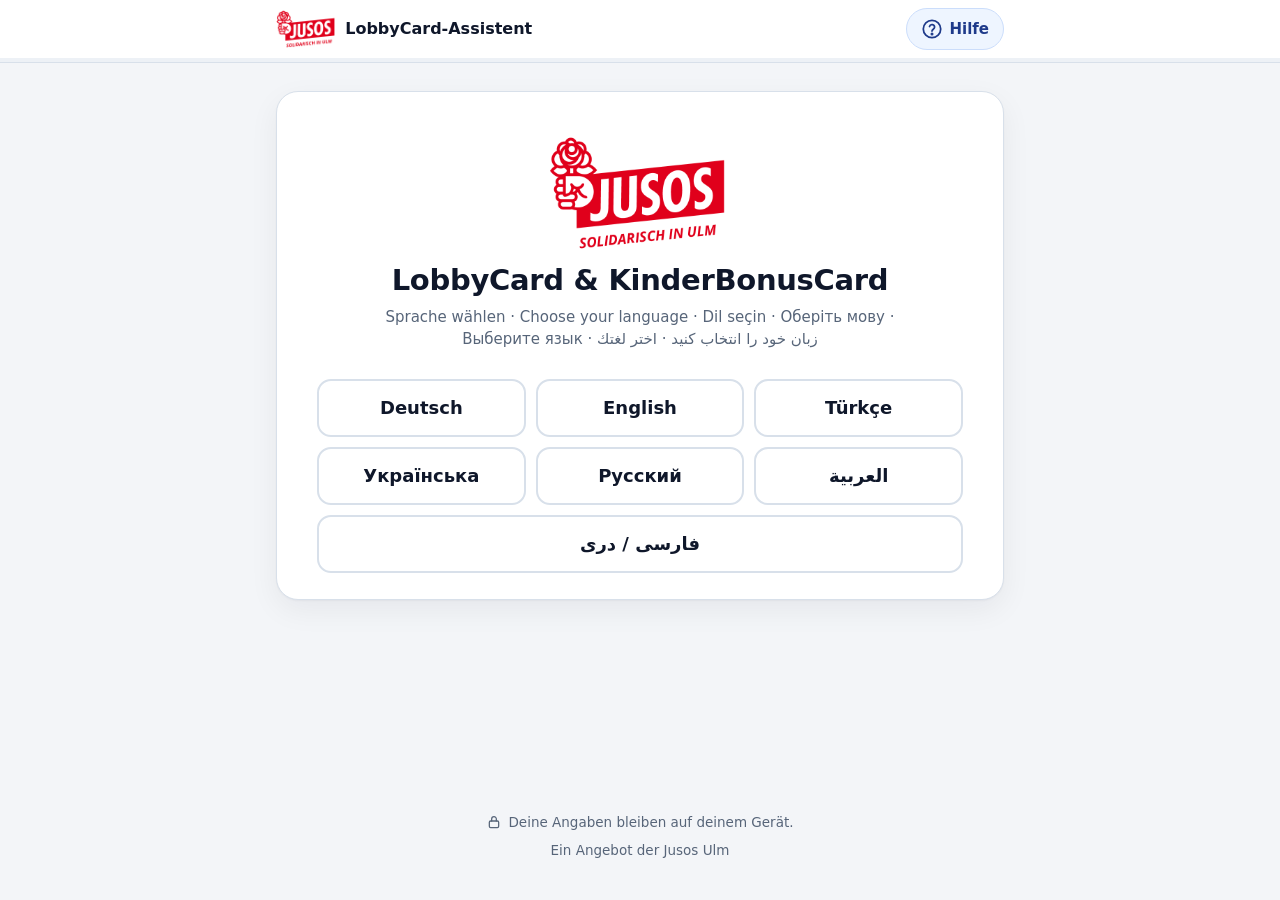
<file: index.html>
<!DOCTYPE html>
<html lang="de">
<head>
  <meta charset="UTF-8">
  <meta name="viewport" content="width=device-width, initial-scale=1, viewport-fit=cover">
  <title>LobbyCard-Assistent – Jusos Ulm</title>
  <meta name="description" content="Hilfe beim Antrag auf LobbyCard und KinderBonusCard der Stadt Ulm – in 7 Sprachen. Ein Angebot der Jusos Ulm.">
  <meta name="theme-color" content="#E0001B">
  <link rel="icon" type="image/png" href="logo-header.png">
  <link rel="stylesheet" href="app.css">
  <script src="config.js" defer></script>
  <script src="texte.js" defer></script>
  <script src="app.js" defer></script>
</head>
<body>
  <header class="topbar">
    <div class="topbar-inner">
      <div class="brand">
        <img src="logo-header.png" alt="Jusos Ulm" width="511" height="328">
        <span class="brand-title" id="brand-title">LobbyCard-Assistent</span>
      </div>
      <div class="lang-picker" id="lang-picker" hidden>
        <svg class="icon" viewBox="0 0 24 24" fill="none" stroke="currentColor" stroke-width="1.9" stroke-linecap="round" stroke-linejoin="round" aria-hidden="true"><circle cx="12" cy="12" r="9.5"/><path d="M2.5 12h19M12 2.5c2.6 2.7 3.9 5.9 3.9 9.5s-1.3 6.8-3.9 9.5c-2.6-2.7-3.9-5.9-3.9-9.5S9.4 5.2 12 2.5z"/></svg>
        <select id="lang-select" aria-label="Sprache"></select>
      </div>
      <button type="button" class="help-btn" data-action="open-help">
        <svg class="icon" viewBox="0 0 24 24" fill="none" stroke="currentColor" stroke-width="1.9" stroke-linecap="round" stroke-linejoin="round" aria-hidden="true"><circle cx="12" cy="12" r="9.5"/><path d="M9.3 9.3a2.8 2.8 0 0 1 5.5.9c0 1.9-2.8 2.3-2.8 4.1"/><circle cx="12" cy="17.4" r=".7" fill="currentColor"/></svg>
        <span id="help-label">Hilfe</span>
      </button>
    </div>
    <div class="progress" aria-hidden="true"><div class="progress-bar" id="progress-bar"></div></div>
  </header>

  <main>
    <div class="card">
      <div class="step" id="step">
        <noscript><p>Bitte aktiviere JavaScript, um den Assistenten zu nutzen. · Please enable JavaScript to use this assistant.</p></noscript>
      </div>
      <nav class="step-nav" id="step-nav" hidden>
        <button type="button" class="btn btn-ghost" id="btn-back" data-action="back"></button>
        <button type="button" class="btn btn-primary" id="btn-next" data-action="next"></button>
      </nav>
    </div>
  </main>

  <footer class="footer" id="footer"></footer>

  <dialog class="help" id="help-dialog" aria-labelledby="help-title">
    <div class="dialog-head">
      <h2 id="help-title">Hilfe</h2>
      <button type="button" class="icon-btn" id="help-close" data-action="close-help" aria-label="Schließen">
        <svg class="icon" viewBox="0 0 24 24" fill="none" stroke="currentColor" stroke-width="2" stroke-linecap="round" aria-hidden="true"><path d="M6 6l12 12M18 6L6 18"/></svg>
      </button>
    </div>
    <div class="dialog-body" id="help-body"></div>
  </dialog>
</body>
</html>
</file>
<file: app.css>
/* LobbyCard-Assistent – Gestaltung
   Logische CSS-Eigenschaften (inline-start/end), damit Arabisch und Persisch automatisch
   von rechts nach links dargestellt werden.

   Farb-Regeln (damit nichts wie ein Fehler aussieht):
   - Jusos-Rot: nur Marke und Hauptknöpfe (Logo, Fortschrittsbalken, „Weiter“, „Antrag erstellen“)
   - Dunkel (--ink): Auswahl (angekreuzt / gewählt) und Nummern
   - Grün: Vorteile und positive Hinweise
   - Blau: Fokus, Hilfe, Info-Hinweise, Links
   - Rot-Rosa (--err): ausschließlich Fehler */

:root {
  --red: #E0001B;
  --red-strong: #B50016;
  --ink: #0F172A;
  --selected-bg: #F4F6F9;
  --text: #1E293B;
  --muted: #576579;
  --line: #D8E0EA;
  --line-soft: #EDF1F6;
  --bg: #F3F5F8;
  --card: #FFFFFF;
  --info-bg: #EEF5FF;
  --info-line: #CBDDFB;
  --info-ink: #1E3A8A;
  --ok-bg: #ECFDF3;
  --ok-line: #B7E4C7;
  --ok-ink: #14532D;
  --ok-icon: #16A34A;
  --warn-bg: #FFF7E8;
  --warn-line: #F3D49B;
  --warn-ink: #7A4300;
  --err: #B42318;
  --err-bg: #FEF3F2;
  --err-line: #F6C6C1;
  --focus: #2563EB;
  --link: #1D4ED8;
  --radius: 16px;
  --radius-sm: 12px;
  --shadow: 0 1px 2px rgba(15, 23, 42, .04), 0 10px 30px rgba(15, 23, 42, .06);
  --font: system-ui, -apple-system, "Segoe UI", Roboto, "Noto Sans", "Helvetica Neue", Arial, sans-serif;
}

* { box-sizing: border-box; }

/* Abstand für die feste Kopf- und Fußleiste, damit fokussierte Felder nie verdeckt sind */
html { -webkit-text-size-adjust: 100%; scroll-padding-top: 84px; scroll-padding-bottom: 100px; }

body {
  margin: 0;
  min-height: 100vh;
  display: flex;
  flex-direction: column;
  font-family: var(--font);
  font-size: 17px;
  line-height: 1.5;
  color: var(--text);
  background: var(--bg);
}

html[lang="ar"] body,
html[lang="fa"] body { font-size: 18px; line-height: 1.7; }

[hidden] { display: none !important; }

a { color: var(--link); }

:focus-visible { outline: 3px solid var(--focus); outline-offset: 2px; }

h2:focus, h2:focus-visible { outline: none; }

.sr-only {
  position: absolute; width: 1px; height: 1px; padding: 0; margin: -1px;
  overflow: hidden; clip: rect(0 0 0 0); white-space: nowrap; border: 0;
}

.icon { flex: none; width: 22px; height: 22px; }

[dir="rtl"] .icon.flip { transform: scaleX(-1); }

.muted { color: var(--muted); }

.small { font-size: 14.5px; }

.nowrap { white-space: nowrap; }

/* ---------- Kopfzeile ---------- */

.topbar {
  position: sticky;
  top: 0;
  z-index: 20;
  background: rgba(255, 255, 255, .95);
  -webkit-backdrop-filter: saturate(1.4) blur(8px);
  backdrop-filter: saturate(1.4) blur(8px);
  border-bottom: 1px solid var(--line);
}

.topbar-inner {
  max-width: 760px;
  margin: 0 auto;
  padding: 8px 16px;
  display: flex;
  align-items: center;
  gap: 10px;
}

.brand {
  display: flex;
  align-items: center;
  gap: 10px;
  min-width: 0;
  margin-inline-end: auto;
  color: var(--ink);
}

.brand img { display: block; height: 38px; width: auto; }

.brand-title {
  font-weight: 700;
  font-size: 16px;
  line-height: 1.2;
  white-space: nowrap;
  overflow: hidden;
  text-overflow: ellipsis;
}

@media (max-width: 520px) {
  .brand-title { display: none; }
}

.lang-picker { position: relative; display: flex; align-items: center; }

.lang-picker .icon {
  position: absolute;
  inset-inline-start: 10px;
  width: 18px;
  height: 18px;
  color: var(--muted);
  pointer-events: none;
}

.lang-picker select {
  -webkit-appearance: none;
  appearance: none;
  height: 42px;
  max-width: 150px;
  padding-block: 0;
  padding-inline: 34px 14px;
  border: 1px solid var(--line);
  border-radius: 999px;
  background: #fff;
  color: var(--ink);
  font: inherit;
  font-size: 15px;
  cursor: pointer;
}

.help-btn {
  display: inline-flex;
  align-items: center;
  gap: 6px;
  height: 42px;
  padding: 0 14px;
  border: 1px solid var(--info-line);
  border-radius: 999px;
  background: var(--info-bg);
  color: var(--info-ink);
  font: inherit;
  font-size: 15px;
  font-weight: 650;
  cursor: pointer;
}

.help-btn:hover { background: #E2EDFF; }

.progress { height: 4px; background: var(--line-soft); }

.progress-bar { height: 100%; width: 0; background: var(--red); transition: width .35s ease; }

/* ---------- Karte und Schritte ---------- */

main {
  flex: 1;
  width: 100%;
  max-width: 760px;
  margin: 0 auto;
  padding: 16px 12px;
}

@media (min-width: 640px) {
  main { padding: 28px 16px; }
}

.card {
  background: var(--card);
  border: 1px solid var(--line);
  border-radius: 22px;
  box-shadow: var(--shadow);
}

.step { padding: 24px 18px 12px; }

@media (min-width: 640px) {
  .step { padding: 36px 40px 16px; }
}

.step-enter { animation: step-in .32s cubic-bezier(.16, 1, .3, 1); }

@keyframes step-in {
  from { opacity: 0; transform: translateY(8px); }
  to { opacity: 1; transform: none; }
}

.eyebrow {
  margin: 0 0 6px;
  color: var(--muted);
  font-size: 13.5px;
  font-weight: 700;
  letter-spacing: .03em;
}

h2 {
  margin: 0 0 8px;
  color: var(--ink);
  font-size: 26px;
  line-height: 1.25;
  letter-spacing: -.01em;
}

@media (min-width: 640px) {
  h2 { font-size: 29px; }
}

.lead { margin: 0 0 22px; color: var(--muted); }

.sub-title { margin: 26px 0 10px; color: var(--ink); font-size: 19px; }

.step-nav {
  position: sticky;
  bottom: 0;
  z-index: 5;
  display: flex;
  justify-content: space-between;
  align-items: center;
  gap: 12px;
  padding: 12px 18px;
  background: rgba(255, 255, 255, .97);
  border-top: 1px solid var(--line-soft);
  border-radius: 0 0 22px 22px;
}

@media (min-width: 640px) {
  .step-nav { padding: 16px 40px; }
}

.step-nav #btn-next { margin-inline-start: auto; }

/* ---------- Knöpfe ---------- */

.btn {
  display: inline-flex;
  align-items: center;
  justify-content: center;
  gap: 8px;
  min-height: 48px;
  padding: 0 20px;
  border: 1px solid transparent;
  border-radius: 12px;
  font: inherit;
  font-size: 16px;
  font-weight: 650;
  line-height: 1.2;
  text-align: center;
  text-decoration: none;
  cursor: pointer;
  transition: background-color .15s, border-color .15s, box-shadow .15s, transform .05s;
}

.btn:active { transform: translateY(1px); }

.btn .icon { width: 20px; height: 20px; }

.btn-primary { background: var(--red); color: #fff; box-shadow: 0 1px 2px rgba(224, 0, 27, .25); }

.btn-primary:hover { background: var(--red-strong); }

.btn-secondary { background: #fff; color: var(--ink); border-color: var(--line); }

.btn-secondary:hover { background: #F8FAFC; border-color: #B8C4D3; }

.btn-ghost { background: transparent; color: var(--muted); }

.btn-ghost:hover { background: var(--line-soft); color: var(--ink); }

.btn-lg { min-height: 56px; padding: 0 24px; font-size: 17px; }

.btn[disabled] { opacity: .7; cursor: progress; }

.btn-add { width: 100%; margin-top: 4px; border-style: dashed; border-color: #B8C4D3; color: var(--ink); }

.link-btn {
  display: inline-flex;
  align-items: center;
  gap: 6px;
  margin: -8px;
  padding: 8px;
  border: 0;
  border-radius: 8px;
  background: none;
  color: var(--muted);
  font: inherit;
  font-size: 14.5px;
  font-weight: 650;
  cursor: pointer;
}

.link-btn:hover { background: var(--line-soft); color: var(--ink); }

.link-btn-danger:hover { background: var(--err-bg); color: var(--err); }

.link-btn .icon { width: 18px; height: 18px; }

.spinner {
  width: 18px;
  height: 18px;
  border: 2.5px solid rgba(255, 255, 255, .45);
  border-top-color: #fff;
  border-radius: 50%;
  animation: spin .8s linear infinite;
}

@keyframes spin { to { transform: rotate(360deg); } }

/* ---------- Sprachauswahl (Start) ---------- */

.hero { text-align: center; padding: 4px 0 6px; }

.hero-logo { display: block; width: min(300px, 78%); height: auto; margin: -10px auto 0; }

.hero-title { margin-top: 0; }

.hero-langs { margin: 4px auto 0; max-width: 34em; color: var(--muted); font-size: 15px; }

.lang-grid {
  display: grid;
  grid-template-columns: 1fr 1fr;
  gap: 10px;
  margin: 22px 0 10px;
}

@media (min-width: 560px) {
  .lang-grid { grid-template-columns: repeat(3, 1fr); }
}

.lang-btn {
  min-height: 58px;
  padding: 8px 12px;
  border: 2px solid var(--line);
  border-radius: 14px;
  background: #fff;
  color: var(--ink);
  font: inherit;
  font-size: 18px;
  font-weight: 650;
  cursor: pointer;
  transition: border-color .15s, background-color .15s;
}

.lang-btn:hover { border-color: var(--ink); background: var(--selected-bg); }

.lang-btn:last-child:nth-child(odd) { grid-column: 1 / -1; }

@media (min-width: 560px) {
  .lang-btn:last-child:nth-child(odd) { grid-column: auto; }
  .lang-btn:last-child:nth-child(3n + 1) { grid-column: 1 / -1; }
}

/* ---------- Einleitung ---------- */

.perks-title { margin: 0 0 10px; color: var(--ink); font-size: 16px; font-weight: 700; }

.perks {
  display: grid;
  grid-template-columns: 1fr;
  gap: 10px 20px;
  margin: 0 0 8px;
  padding: 0;
  list-style: none;
}

@media (min-width: 560px) {
  .perks { grid-template-columns: 1fr 1fr; }
}

.perks li {
  display: flex;
  align-items: flex-start;
  gap: 10px;
  color: var(--ink);
  font-size: 15.5px;
  font-weight: 600;
  line-height: 1.4;
}

.perks .icon { width: 20px; height: 20px; margin-top: 1px; color: var(--ok-icon); stroke-width: 2.6; }

.how { display: grid; gap: 12px; margin: 0 0 22px; padding: 0; list-style: none; }

.how li { display: flex; align-items: flex-start; gap: 14px; }

.how-num,
.todo-num {
  flex: none;
  display: grid;
  place-items: center;
  width: 32px;
  height: 32px;
  border-radius: 50%;
  background: var(--ink);
  color: #fff;
  font-size: 15px;
  font-weight: 700;
}

.facts { display: grid; gap: 10px; margin: 0 0 6px; padding: 0; list-style: none; color: var(--muted); font-size: 15.5px; }

.facts li { display: flex; align-items: flex-start; gap: 10px; }

.facts .icon { width: 20px; height: 20px; margin-top: 2px; }

/* ---------- Auswahl-Karten ---------- */

.choices { display: grid; gap: 12px; margin: 10px 0 6px; }

.choices-inline { grid-template-columns: 1fr 1fr; }

.choice {
  display: flex;
  align-items: center;
  gap: 14px;
  width: 100%;
  padding: 16px;
  border: 2px solid var(--line);
  border-radius: var(--radius);
  background: #fff;
  color: var(--text);
  font: inherit;
  text-align: start;
  cursor: pointer;
  transition: border-color .15s, background-color .15s, box-shadow .15s;
}

.choice:hover { border-color: #B8C4D3; }

.choice.is-selected { border-color: var(--ink); background: var(--selected-bg); box-shadow: 0 0 0 3px rgba(15, 23, 42, .07); }

.choice-icon {
  flex: none;
  display: grid;
  place-items: center;
  width: 46px;
  height: 46px;
  border-radius: 12px;
  background: var(--line-soft);
  color: var(--ink);
}

.choice.is-selected .choice-icon { background: #fff; color: var(--ink); }

.choice-text { flex: 1; min-width: 0; }

.choice-text strong { display: block; color: var(--ink); font-size: 17px; line-height: 1.35; }

.choice-text small { display: block; margin-top: 2px; color: var(--muted); font-size: 15px; }

.choice-mark {
  flex: none;
  display: grid;
  place-items: center;
  width: 26px;
  height: 26px;
  border: 2px solid var(--line);
  border-radius: 50%;
  color: transparent;
}

.choice-mark .icon { width: 16px; height: 16px; stroke-width: 3; }

.choice.is-selected .choice-mark { border-color: var(--ink); background: var(--ink); color: #fff; }

.choices-inline .choice { justify-content: center; padding: 14px; }

.choices-inline .choice-text { flex: none; }

/* ---------- Ankreuz-Karten (Leistungen) ---------- */

.checks { display: grid; gap: 10px; margin: 6px 0 6px; }

.check {
  position: relative;
  display: flex;
  align-items: flex-start;
  gap: 14px;
  padding: 14px 16px;
  border: 2px solid var(--line);
  border-radius: var(--radius-sm);
  background: #fff;
  cursor: pointer;
  transition: border-color .15s, background-color .15s;
}

.check:hover { border-color: #B8C4D3; }

.check.is-checked { border-color: var(--ink); background: var(--selected-bg); }

.check-box {
  flex: none;
  display: grid;
  place-items: center;
  width: 26px;
  height: 26px;
  margin-top: 1px;
  border: 2px solid #AEBACB;
  border-radius: 7px;
  background: #fff;
  color: transparent;
}

.check-box .icon { width: 17px; height: 17px; stroke-width: 3; }

.check.is-checked .check-box { border-color: var(--ink); background: var(--ink); color: #fff; }

.check input:focus-visible + .check-box { outline: 3px solid var(--focus); outline-offset: 2px; }

.check-text strong { display: block; color: var(--ink); font-size: 16.5px; line-height: 1.35; }

.check-text small { display: block; margin-top: 2px; color: var(--muted); font-size: 14.5px; }

.checks-sep {
  display: flex;
  align-items: center;
  gap: 12px;
  margin: 4px 0;
  color: var(--muted);
  font-size: 14px;
  font-weight: 650;
}

.checks-sep::before,
.checks-sep::after { content: ""; flex: 1; height: 1px; background: var(--line); }

/* ---------- Eingabefelder ---------- */

.field { min-width: 0; margin: 0 0 18px; padding: 0; border: 0; }

.field > label,
.field > legend {
  display: block;
  margin-bottom: 6px;
  padding: 0;
  color: var(--ink);
  font-size: 15.5px;
  font-weight: 650;
}

.optional { color: var(--muted); font-weight: 400; }

.hint { margin: -2px 0 8px; color: var(--muted); font-size: 14.5px; }

input[type="text"],
input[type="tel"],
select {
  width: 100%;
  height: 52px;
  padding: 0 14px;
  border: 1.5px solid #C2CDDA;
  border-radius: 12px;
  background: #fff;
  color: var(--ink);
  font: inherit;
  font-size: 17px;
  transition: border-color .15s, box-shadow .15s;
}

input[type="text"]:focus,
input[type="tel"]:focus,
select:focus {
  outline: none;
  border-color: var(--focus);
  box-shadow: 0 0 0 4px rgba(37, 99, 235, .15);
}

.field select,
.office-box select {
  -webkit-appearance: none;
  appearance: none;
  padding-inline-end: 42px;
  background-image: url("data:image/svg+xml,%3Csvg xmlns='http://www.w3.org/2000/svg' width='20' height='20' viewBox='0 0 24 24' fill='none' stroke='%23576579' stroke-width='2.2' stroke-linecap='round' stroke-linejoin='round'%3E%3Cpath d='M6 9l6 6 6-6'/%3E%3C/svg%3E");
  background-repeat: no-repeat;
  background-position: right 14px center;
  cursor: pointer;
}

[dir="rtl"] .field select,
[dir="rtl"] .office-box select { background-position: left 14px center; }

.has-error input,
.has-error select { border-color: var(--err); background-color: var(--err-bg); }

.field-error {
  display: flex;
  align-items: flex-start;
  gap: 6px;
  margin: 7px 0 0;
  color: var(--err);
  font-size: 14.5px;
  font-weight: 650;
}

.field-error .icon { width: 18px; height: 18px; margin-top: 1px; }

.grid-2 { display: grid; gap: 0 14px; }

@media (min-width: 560px) {
  .grid-2 { grid-template-columns: 1fr 1fr; }
}

.grid-zip { display: grid; grid-template-columns: minmax(8.5em, 38%) 1fr; gap: 0 14px; }

.date-inputs { display: flex; gap: 10px; }

.date-field .date-part { display: flex; flex-direction: column; }

.date-field .date-part span { margin-bottom: 4px; color: var(--muted); font-size: 13.5px; font-weight: 650; }

.date-d input,
.date-m input { width: 4.4em; text-align: center; }

.date-y input { width: 6em; text-align: center; }

.money { position: relative; direction: ltr; }

.money input { padding-right: 38px; text-align: right; }

.money .unit {
  position: absolute;
  top: 50%;
  right: 14px;
  transform: translateY(-50%);
  color: var(--muted);
  pointer-events: none;
}

/* ---------- Hinweis-Kästen ---------- */

.note {
  display: flex;
  align-items: flex-start;
  gap: 12px;
  margin: 16px 0;
  padding: 14px 16px;
  border: 1px solid;
  border-radius: var(--radius-sm);
  font-size: 15.5px;
}

.note > .icon { width: 22px; height: 22px; margin-top: 1px; }

.note > div { min-width: 0; }

.note p { margin: 0 0 8px; }

.note p:last-child { margin-bottom: 0; }

.note .btn { margin-top: 4px; }

.note-info { background: var(--info-bg); border-color: var(--info-line); color: var(--info-ink); }

.note-success { background: var(--ok-bg); border-color: var(--ok-line); color: var(--ok-ink); }

.note-warn { background: var(--warn-bg); border-color: var(--warn-line); color: var(--warn-ink); }

.note-error { background: var(--err-bg); border-color: var(--err-line); color: var(--err); }

.tips { margin: 0; padding-inline-start: 18px; }

.tips li + li { margin-top: 4px; }

/* ---------- Haushalt ---------- */

.block { margin: 8px 0 26px; }

.block-title { margin: 0 0 10px; color: var(--ink); font-size: 18px; }

.person-card {
  margin: 12px 0;
  padding: 16px 16px 2px;
  border: 1px solid var(--line);
  border-radius: var(--radius);
  background: #FAFBFD;
}

.person-card h4 { margin: 0 0 12px; color: var(--ink); font-size: 16.5px; }

.person-card-head { display: flex; align-items: center; justify-content: space-between; gap: 12px; margin-bottom: 12px; }

.person-card-head h4 { margin: 0; }

.badge-line { min-height: 1px; margin: -6px 0 14px; }

.badge {
  display: inline-block;
  padding: 3px 11px;
  border-radius: 999px;
  background: var(--line-soft);
  color: var(--muted);
  font-size: 13.5px;
  font-weight: 650;
}

.badge-green { background: var(--ok-bg); color: var(--ok-ink); }

.badge-blue { background: var(--info-bg); color: var(--info-ink); }

/* ---------- Einkommen ---------- */

.income-row {
  margin: 12px 0;
  padding: 14px 16px 0;
  border: 1px solid var(--line);
  border-radius: var(--radius);
  background: #FAFBFD;
}

.income-row-head { display: flex; align-items: center; justify-content: space-between; margin-bottom: 8px; }

.income-row-num { color: var(--muted); font-size: 14px; font-weight: 700; }

.grid-income { display: grid; gap: 0 12px; }

@media (min-width: 640px) {
  .grid-income { grid-template-columns: 1fr 1.35fr .9fr; align-items: end; }
}

.summary { margin: 18px 0 0; border: 1px solid var(--line); border-radius: var(--radius); }

.summary-row { display: flex; align-items: center; justify-content: space-between; gap: 12px; padding: 12px 16px; }

.summary-row + .summary-row { border-top: 1px solid var(--line-soft); }

.summary-row small { display: block; color: var(--muted); font-size: 13.5px; }

.summary-row strong { color: var(--ink); font-size: 18px; white-space: nowrap; }

/* ---------- Übersicht ---------- */

.review-section { margin: 12px 0; padding: 14px 16px; border: 1px solid var(--line); border-radius: var(--radius); }

.review-head { display: flex; align-items: center; justify-content: space-between; gap: 12px; margin-bottom: 6px; }

.review-head h3 { margin: 0; color: var(--ink); font-size: 16.5px; }

.review-section dl { margin: 0; }

.review-section dl > div {
  display: grid;
  grid-template-columns: minmax(110px, 40%) 1fr;
  gap: 12px;
  padding: 8px 0;
  border-top: 1px solid var(--line-soft);
}

.review-section dl > div:first-child { border-top: 0; }

.review-section dt { color: var(--muted); font-size: 14.5px; }

.review-section dd { margin: 0; color: var(--ink); font-weight: 600; overflow-wrap: anywhere; }

.review-section dd .muted { font-weight: 400; }

/* ---------- Ergebnis / Fertig ---------- */

.result { padding: 6px 0 14px; text-align: center; }

.result h2 { margin-top: 4px; }

.result p { max-width: 34em; margin: 0 auto; color: var(--muted); }

.result-icon {
  display: grid;
  place-items: center;
  width: 76px;
  height: 76px;
  margin: 0 auto 12px;
  border-radius: 50%;
}

.result-icon .icon { width: 38px; height: 38px; stroke-width: 2.4; }

.result-ok .result-icon { background: var(--ok-bg); color: var(--ok-icon); box-shadow: 0 0 0 8px #F4FBF6; }

.result-stop .result-icon { background: var(--line-soft); color: var(--muted); box-shadow: 0 0 0 8px #F7F9FB; }

.download-actions { display: grid; gap: 10px; margin: 18px 0 8px; }

@media (min-width: 560px) {
  .download-actions { grid-template-columns: 1.4fr 1fr; }
}

.todo { margin: 0 0 10px; padding: 0; list-style: none; }

.todo > li { display: flex; gap: 14px; padding: 16px 0; border-top: 1px solid var(--line-soft); }

.todo-body { flex: 1; min-width: 0; }

.todo-body h4 { margin: 3px 0 6px; color: var(--ink); font-size: 17.5px; }

.todo-body p { margin: 0 0 10px; }

.checklist { display: grid; gap: 9px; margin: 2px 0; padding: 0; list-style: none; }

.checklist > li { display: flex; align-items: flex-start; gap: 10px; }

.checklist > li > .icon { width: 19px; height: 19px; margin-top: 3px; color: var(--ok-icon); stroke-width: 2.6; }

.checklist ul { margin: 6px 0 0; padding-inline-start: 20px; }

.office-box { margin-top: 12px; }

.restart { margin: 4px 0 6px; text-align: center; }

/* ---------- Anlaufstellen ---------- */

.office {
  margin: 10px 0;
  padding: 14px 16px;
  border: 1px solid var(--line);
  border-radius: var(--radius);
  background: #fff;
}

.office h4 { margin: 0 0 6px; color: var(--ink); font-size: 16.5px; }

.office p { margin: 0 0 6px; }

.hours { display: grid; gap: 3px; margin: 8px 0; font-size: 15px; }

.hours > div { display: flex; gap: 12px; }

.hours dt { min-width: 6.5em; color: var(--muted); }

.hours dd { margin: 0; font-variant-numeric: tabular-nums; }

.office-actions { display: flex; flex-wrap: wrap; gap: 8px; margin-top: 10px; }

.office-actions .btn { min-height: 44px; padding: 0 16px; }

/* ---------- Hilfe-Fenster ---------- */

dialog.help {
  width: min(660px, calc(100% - 16px));
  max-height: calc(100% - 16px);
  padding: 0;
  border: 0;
  border-radius: 20px;
  background: #fff;
  color: var(--text);
  box-shadow: 0 24px 64px rgba(15, 23, 42, .28);
}

dialog.help::backdrop { background: rgba(15, 23, 42, .45); }

.dialog-head {
  position: sticky;
  top: 0;
  z-index: 1;
  display: flex;
  align-items: center;
  justify-content: space-between;
  gap: 12px;
  padding: 14px 18px;
  border-bottom: 1px solid var(--line-soft);
  background: #fff;
}

.dialog-head h2 { margin: 0; font-size: 21px; }

.icon-btn {
  display: grid;
  place-items: center;
  width: 42px;
  height: 42px;
  border: 0;
  border-radius: 50%;
  background: var(--line-soft);
  color: var(--ink);
  cursor: pointer;
}

.icon-btn:hover { background: var(--line); }

.dialog-body { padding: 4px 18px 18px; }

.help-section { padding: 16px 0; border-bottom: 1px solid var(--line-soft); }

.help-section h3 { margin: 0 0 6px; color: var(--ink); font-size: 17.5px; }

.help-section > p { margin: 0 0 12px; }

.faq { margin: 8px 0; border: 1px solid var(--line); border-radius: 12px; }

.faq summary {
  display: flex;
  justify-content: space-between;
  gap: 12px;
  padding: 12px 14px;
  color: var(--ink);
  font-weight: 650;
  list-style: none;
  cursor: pointer;
}

.faq summary::-webkit-details-marker { display: none; }

.faq summary::after { content: "+"; color: var(--muted); font-weight: 700; }

.faq[open] summary::after { content: "–"; }

.faq > div { padding: 0 14px 14px; font-size: 15.5px; }

.help-foot { margin: 14px 0 0; }

/* ---------- Fußzeile ---------- */

.footer { padding: 6px 16px 36px; color: var(--muted); font-size: 13.5px; text-align: center; }

.footer p { margin: 4px 0; }

.footer a { color: inherit; }

.footer-privacy { display: inline-flex; align-items: center; gap: 6px; }

.footer-privacy .icon { width: 16px; height: 16px; }

@media (prefers-reduced-motion: reduce) {
  *, *::before, *::after { animation: none !important; transition: none !important; }
}

@media print {
  .topbar, .step-nav, .footer { display: none; }
  body { background: #fff; }
  .card { border: 0; box-shadow: none; }
}
</file>
